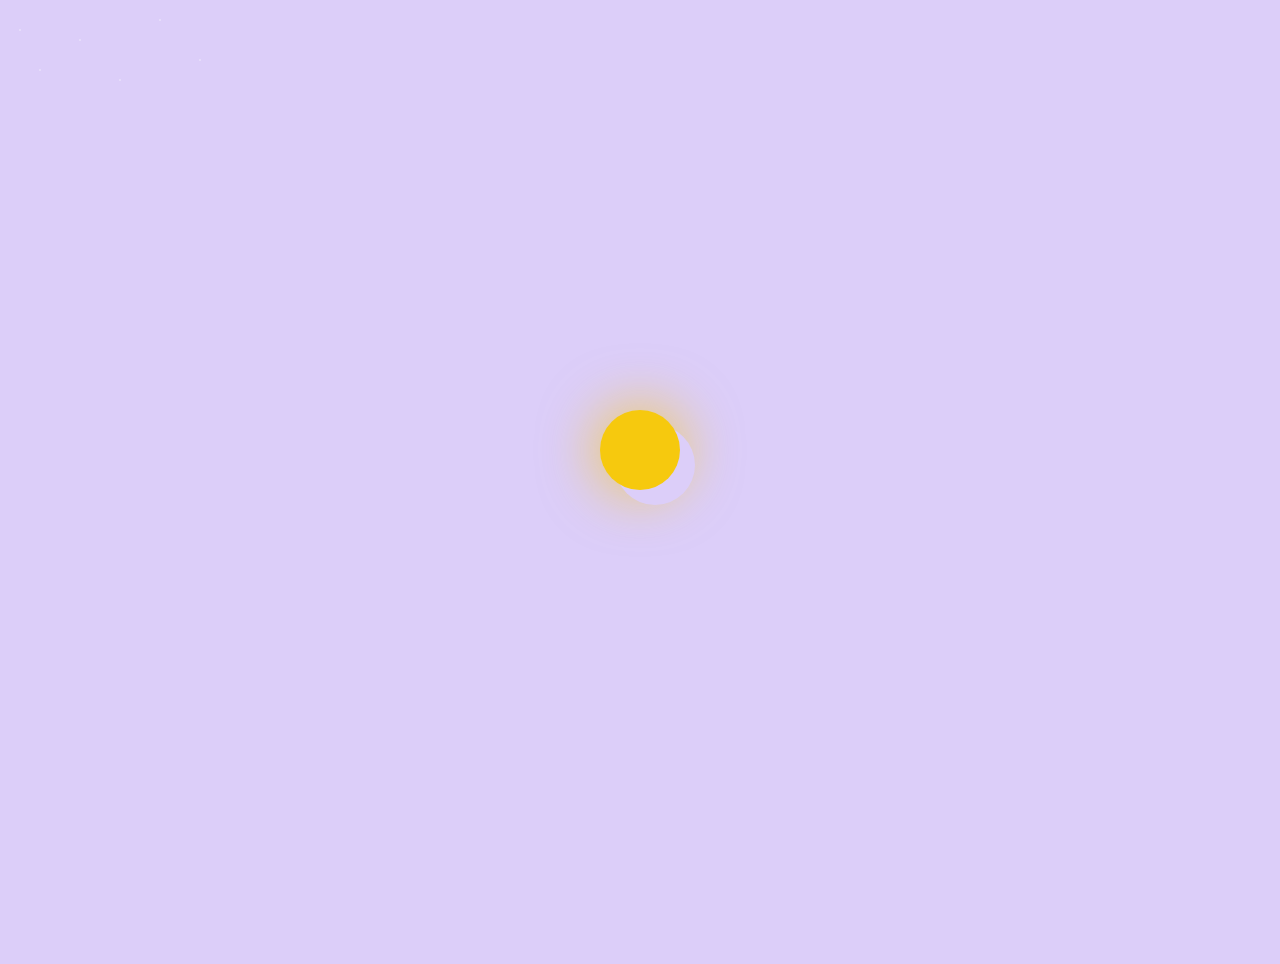
<file: index.html>
<!DOCTYPE html>
<html lang="en">
<head>
  <meta charset="UTF-8">
  <meta name="viewport" content="width=device-width, initial-scale=1.0">
  <title>Eid Card Genaretor</title>
  <link rel="stylesheet" href="assets/css/style.css">
  <link rel="stylesheet" href="assets/css/animations.css">
  <link rel="stylesheet" href="assets/css/themes.css">
  <link rel="icon" href="assets/ico/icon.svg" type="image/svg+xml">

  <!-- Open Graph (Facebook, Instagram, WhatsApp, Telegram) -->
  <meta property="og:title" content="Eid Card Maker">
  <meta property="og:description" content="Create Your Own Digital Card & Share">
  <meta property="og:image" content="https://raw.githubusercontent.com/eidddi/assets/refs/heads/main/hfb.jpg">
  <meta property="og:type" content="website">
  <meta property="og:site_name" content="Eid Card Maker">

  <!-- Twitter Card (Optional, but helps Twitter & some apps) -->
  <meta name="twitter:description" content="Create Your Own Digital Card">
  <meta name="twitter:image" content="https://raw.githubusercontent.com/eidddi/assets/refs/heads/main/hfb.jpg">

  <link href="https://fonts.googleapis.com/css2?family=Poppins:wght@300;400;500;600&display=swap" rel="stylesheet">
  <link rel="stylesheet" href="https://cdnjs.cloudflare.com/ajax/libs/font-awesome/6.0.0/css/all.min.css">
</head>
<body>
  <div class="app-container">
    <!-- Loading Animation -->
    <div class="loading-animation" id="loading">
      <div class="moon"></div>
      <div class="stars"></div>
    </div>

    <!-- Main App Sections -->
    <main class="main-content">
      <!-- Section 1: Enter Details -->
      <section class="card-section active" id="section1">
        <div class="progress-container">
          <div class="progress-bar" style="width: 33%"></div>
          <span class="progress-label">Step 1 of 3</span>
        </div>
        
        <h2 class="section-title">Create Your Eid Card</h2>
        
        <form class="eid-form" id="detailsForm">
          <div class="form-group">
            <input type="text" id="senderName" required>
            <label for="senderName">Sender <span><small>(Hey ___.)</small></span></label>
            <span class="bar"></span>
          </div>
          
          <div class="form-group">
            <input type="text" id="recipientName" required>
            <label for="recipientName">Receiver <span><small>(Yours ___.)</small></span></label>
            <span class="bar"></span>
          </div>
          
          <div class="form-group ltr">
            <textarea id="message" required maxlength="550"></textarea>
            <label for="message">Letter Body <span><small>(Eid Mubarak, ___)</small></span></label>
            <span class="bar"></span>
            <div class="char-counter"><span id="charCount">0</span>/550</div>
          </div>
          
          <button type="button" class="btn-next" id="nextToDesign">Next <i class="fas fa-arrow-right"></i></button>
        </form>
        
        <div class="emoji-background">
          <span>🌙</span>
          <span>🕌</span>
          <span>🌟</span>
          <span>🦋</span>
          <span>🌠</span>
        </div>
      </section>
      
      <!-- Section 2: Design & Payment -->
        <section class="card-section" id="section2">
            <div class="progress-container">
            <div class="progress-bar" style="width: 66%"></div>
            <span class="progress-label">Step 2 of 3</span>
            </div>
            
            <h2 class="section-title">Design Your Card</h2>
            
            <div class="design-container glass-card">
            <h3>Choose a Style</h3>
            <div class="card-styles">
                <button type="button" class="style-option" data-style="classic">
                <i class="fas fa-mosque"></i>
                <span>Classic</span>
                </button>
                <button type="button" class="style-option" data-style="modern">
                <i class="fas fa-star-and-crescent"></i>
                <span>Modern</span>
                </button>
                <button type="button" class="style-option" data-style="islamic">
                <i class="fas fa-quran"></i>
                <span>Islamic</span>
                </button>
                <button type="button" class="style-option" data-style="fun">
                <i class="fas fa-laugh-beam"></i>
                <span>Fun</span>
                </button>
                <button type="button" class="style-option" data-style="elegant">
                <i class="fas fa-gem"></i>
                <span>Elegant</span>
                </button>
                <button type="button" class="style-option" data-style="random">
                <i class="fas fa-random"></i>
                <span>Random</span>
                </button>
            </div>
            
            <div class="payment-section">
              <h3>Add Number <span>(one or both)</span></h3>
                <div class="payment-options">
                <div class="form-group">
                    <input type="tel" id="bkashNumber" pattern="[0-9]{11}" maxlength="11">
                    <label for="bkashNumber">BKash Number</label>
                    <span class="bar"></span>
                    <div class="payment-icon">
                      <i>
                        <img src="assets/ico/bkash.svg" alt="">
                      </i>
                    </div>
                </div>
                
                <div class="form-group">
                    <input type="tel" id="nagadNumber" pattern="[0-9]{11}" maxlength="11">
                    <label for="nagadNumber">Nagad Number</label>
                    <span class="bar"></span>
                    <div class="payment-icon">
                      <i>
                        <img src="assets/ico/nagad.svg" alt="">
                      </i>
                    </div>
                </div>
                </div>
            </div>
            
            <div class="navigation-buttons">
                <button type="button" class="btn-prev" id="backToDetails">
                <i class="fas fa-arrow-left"></i> Previous
                </button>
                <button type="button" class="btn-next" id="generateCard">
                Generate <i class="fas fa-magic"></i>
                </button>
            </div>
            </div>
            
            <div class="emoji-background">
            <span>🌙</span>
            <span>🕌</span>
            <span>🌟</span>
            <span>🦋</span>
            <span>🌠</span>
            </div>
        </section>
      
        
      <!-- Section 3: Share & Celebrate -->
        <section class="card-section" id="section3">
            <div class="progress-container">
            <div class="progress-bar" style="width: 100%"></div>
            <span class="progress-label">Step 3 of 3</span>
            </div>
            
            <div class="celebration-container">
            <div class="success-animation">
                <div class="checkmark"><i class="fa-solid fa-star"></i></div>
                <div class="stars-celebration">
                <div class="star"></div>
                <div class="star"></div>
                <div class="star"></div>
                <div class="star"></div>
                <div class="star"></div>
                </div>
            </div>
            
            <h2 class="section-title">Eid Mubarak!</h2>
            <p class="celebration-message">Your beautiful Eid card is ready to share</p>
            
            <div class="card-preview-container glass-card">
                <div class="card-preview" id="cardPreview">
                <!-- Dynamic content will be inserted here -->
                </div>
            </div>
            
            <div class="share-container glass-card">
                <h3>Share Your Card</h3>
                
                <div class="link-box">
                <input type="text" id="generatedLink" readonly>
                <button id="copyLinkBtn" class="copy-btn" title="Copy to clipboard">
                    <i class="far fa-copy"></i>
                </button>
                <span class="copy-feedback">Copied!</span>
                </div>
                
                <div class="share-buttons">
                <button class="share-btn whatsapp" data-platform="whatsapp">
                    <i class="fab fa-whatsapp"></i> WhatsApp
                </button>
                <button class="share-btn facebook" data-platform="facebook">
                    <i class="fab fa-facebook"></i> Facebook
                </button>
                <button class="share-btn telegram" data-platform="telegram">
                    <i class="fab fa-telegram"></i> Telegram
                </button>
                <button class="share-btn native" id="nativeShareBtn">
                    <i class="fas fa-share-alt"></i> More
                </button>
                </div>
            </div>
            
            <button id="createAnotherBtn" class="btn-reset">
                <i class="fas fa-plus"></i> Create Another Card
            </button>
            <div class="footer glass-card">
              <p>Developed by <a href="http://facebook.com/letterbox.official/" target="_blank"> Letter Box</a></p>
              <p>&copy; 2025 Eid Card by Letter Box. All rights reserved.</p>
            </div>
            </div>
            
            <canvas id="confetti-canvas"></canvas>
            
            <div class="emoji-background">
            <span>🌙</span>
            <span>🎆</span>
            <span>🌟</span>
            <span>🦋</span>
            <span>🎠</span>
            </div>
        </section>
    </main>
  </div>

  <script src="assets/js/main.js"></script>
</body>
</html>
</file>
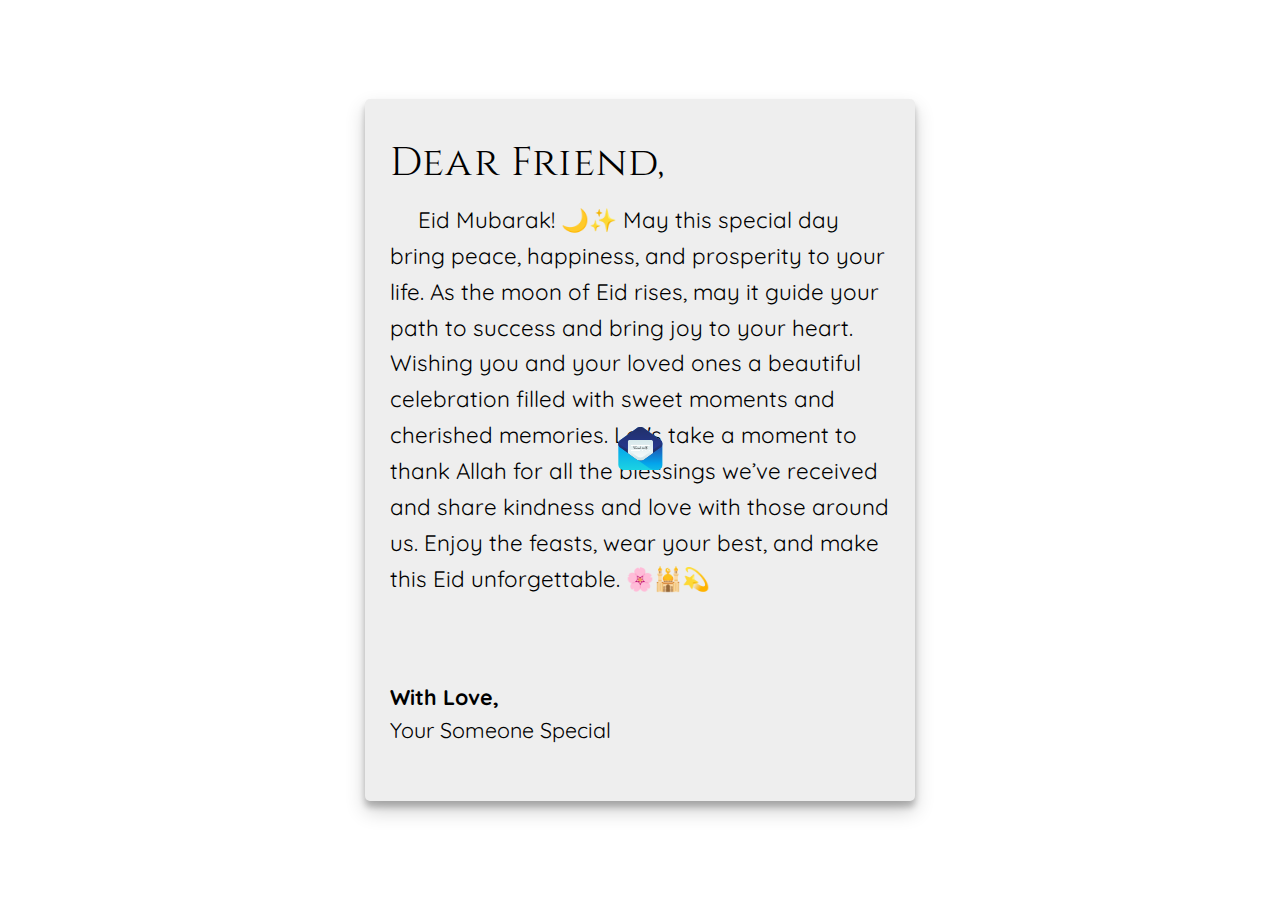
<file: pages/elegant/index.html>
<!DOCTYPE html>
<html lang="en">
    <head>
        <meta charset="UTF-8">
        <meta name="viewport" content="width=device-width, initial-scale=1.0">
        <link rel="preconnect" href="https://fonts.googleapis.com">
        <link rel="preconnect" href="https://fonts.gstatic.com" crossorigin>
        <link href="https://fonts.googleapis.com/css2?family=Cinzel:wght@400..900&family=DM+Serif+Display:ital@0;1&family=Dancing+Script:wght@400..700&family=Playfair+Display:ital,wght@0,400..900;1,400..900&family=Quicksand:wght@300..700&display=swap" rel="stylesheet">
        <link rel="stylesheet" href="assets/style.css">
        <title>Valentine Confession</title>
    </head>
    <body>
        <p class="instruction">Open Me!</p>
        <div class="container">
            <label>
            <div class="heart">
                <img src="assets/img.svg"></img>
            </div>
            <input id="messageState" type="checkbox" style="display:none"/>
            </label>
            <div class="message">
                <h1 id="receiver" style="font-family: Cinzel, serif; font-size: 40px; letter-spacing: 1.2px;">Dear [Receiver],</h1>
                <p id="eidMessage">
                    <!-- Message will be injected here -->
                </p>
                <br>
                <div class="sincere">
                    <p style="font-weight: bold;"> With Love,</p>
                    <p id="sender">Your [Sender]</p>
                 </div>
            </div>
        </div>
        
        <script src="assets/jquery.js"></script>
        <script src="assets/jquery2.1.js"></script>
        <script defer src="assets/script.js"></script>
        <script src="assets/data.js"></script>
    </body>
</html>
</file>
<file: assets/css/animations.css>
/* Floating Emojis */
@keyframes float {
    0% {
      transform: translateY(0) rotate(0deg);
      opacity: 0.3;
    }
    50% {
      opacity: 0.5;
    }
    100% {
      transform: translateY(-100vh) rotate(360deg);
      opacity: 0;
    }
  }
  
  /* Assign different animation delays and starting positions */
  .emoji-background span:nth-child(1) {
    left: 10%;
    top: 20%;
    animation-delay: 0s;
    animation-duration: 20s;
  }
  
  .emoji-background span:nth-child(2) {
    left: 25%;
    top: 80%;
    animation-delay: 2s;
    animation-duration: 18s;
  }
  
  .emoji-background span:nth-child(3) {
    left: 70%;
    top: 60%;
    animation-delay: 4s;
    animation-duration: 22s;
  }
  
  .emoji-background span:nth-child(4) {
    left: 80%;
    top: 10%;
    animation-delay: 6s;
    animation-duration: 17s;
  }
  
  .emoji-background span:nth-child(5) {
    left: 40%;
    top: 50%;
    animation-delay: 8s;
    animation-duration: 25s;
  }
  
  /* Moon Loading Animation */
  .moon {
    width: 80px;
    height: 80px;
    border-radius: 50%;
    background: #F6C90E;
    box-shadow: 
      15px 15px 0 0 #DCCEF9,
      0 0 50px 10px rgba(246, 201, 14, 0.5);
    animation: pulse 2s infinite alternate;
  }
  
  @keyframes pulse {
    from {
      transform: scale(1);
      box-shadow: 
        15px 15px 0 0 #DCCEF9,
        0 0 50px 10px rgba(246, 201, 14, 0.5);
    }
    to {
      transform: scale(1.1);
      box-shadow: 
        15px 15px 0 0 #DCCEF9,
        0 0 70px 20px rgba(246, 201, 14, 0.7);
    }
  }
  
  .stars {
    position: absolute;
    width: 100%;
    height: 100%;
    background-image: 
      radial-gradient(1px 1px at 20px 30px, white, rgba(0,0,0,0)),
      radial-gradient(1px 1px at 40px 70px, white, rgba(0,0,0,0)),
      radial-gradient(1px 1px at 80px 40px, white, rgba(0,0,0,0)),
      radial-gradient(1px 1px at 120px 80px, white, rgba(0,0,0,0)),
      radial-gradient(1px 1px at 160px 20px, white, rgba(0,0,0,0)),
      radial-gradient(1px 1px at 200px 60px, white, rgba(0,0,0,0));
    background-repeat: repeat;
    animation: twinkle 3s infinite;
  }
  
  @keyframes twinkle {
    0% { opacity: 0.3; }
    50% { opacity: 1; }
    100% { opacity: 0.3; }
  }


  .payment-section {
  transition: opacity 0.3s ease, visibility 0.3s ease;
  opacity: 1;
  visibility: visible;
}

.payment-section.hidden {
  opacity: 0;
  visibility: hidden;
  pointer-events: none;
}
</file>
<file: assets/css/themes.css>
/* Color Variables */
:root {
    --moonlight-lilac: #DCCEF9;
    --eid-gold: #060080;
    --check:  #b1021c;
    --mint-mist: #D8F3DC;
    --blush-rose: #FAD2E1;
    --deep-plum: #6247AA;
    --sky-dream-blue: #A3D8F4;
    --pure-white: #FFFFFF;
  }
  @import url('https://fonts.googleapis.com/css2?family=Fleur+De+Leah&display=swap');
  
  /* Glassmorphism Effect */
  .glass-card {
    background: rgba(255, 255, 255, 0.8);
    backdrop-filter: blur(10px);
    -webkit-backdrop-filter: blur(10px);
    border-radius: 20px;
    box-shadow: 0 8px 32px rgba(0, 0, 0, 0.1);
    border: 1px solid rgba(255, 255, 255, 0.18);
  }
  
  /* Button Gradients */
  .btn-gradient {
    background: linear-gradient(135deg, var(--blush-rose), var(--mint-mist));
    color: var(--deep-plum);
    transition: all 0.3s ease;
  }
  
  .btn-gradient:hover {
    background: linear-gradient(135deg, var(--eid-gold), var(--blush-rose));
    transform: translateY(-3px);
    box-shadow: 0 10px 20px rgba(0, 0, 0, 0.1);
  }
  
  /* Text Shadows */
  .text-glow {
    text-shadow: 0 0 10px rgba(246, 201, 14, 0.5);
  }
  
  /* Section Transitions */
  .section-transition {
    transition: all 0.5s cubic-bezier(0.65, 0, 0.35, 1);
  }
</file>
<file: pages/elegant/assets/style.css>
*{
	box-sizing: border-box;
}

h1,
p {
	font-family: "Quicksand";
  font-optical-sizing: auto;
}

h1 {
	font-weight: 200;
}

body {
	margin: 0px;
}

.instruction{
	position: absolute;
	font-size: 1.6rem;
	color: rgb(31, 45, 105);
	top: 36%;
	left: 50%;
	transform: translate(-50%, -50%);
}

.container {
	position: relative;
	width: 100%;
	height: 100vh;
	overflow: hidden;
}

.heart {
	position: absolute;
	left: 50%;
	top: 50%;
	text-align: center;
	transform: translate(-50%, -50%);
	transition: transform 2s;
	z-index: 1;
	cursor: pointer;
}

.heart > img {
	width: 50px;
	height: auto;

	animation-name: beat;
	animation-duration: 2s;
	animation-timing-function: ease-in-out;
	animation-iteration-count: infinite;
	animation-play-state: running;
}

.message {
	padding: 25px;
	background-color: #eee;
	font-family: "Quicksand", serif;
  font-optical-sizing: auto;
	font-size: clamp(16px, 10vw, 17px);
	text-align: justify;
	line-height: 1.5em;
	width: 80%;
	max-width: 550px;
	height: 78%;
	position: absolute;
	left: 50%;
	top: 50%;
	transform: translate(-50%, -50%);
	z-index: 0;

	animation-name: openmsg;
	animation-duration: 2s;
	animation-timing-function: linear;
	animation-play-state: paused;
	animation-fill-mode: forwards;
	box-shadow: 0 10px 20px rgba(0, 0, 0, 0.19), 0 6px 6px rgba(0, 0, 0, 0.23);
	border-radius: 5px;
	overflow: scroll;
	scrollbar-width: none;
}
 #eidMessage {
  white-space: pre-wrap;
  text-align: left;
  line-height: 1.6em;
  margin-top: 10px;
  font-size: 1.4rem;
}

.message .sincere{
	text-align: left;
	font-family: "Cinzel, serif";
	font-size: 14px;
	line-height: 1.2em;
}

.message .sincere p{
	margin: 0;
}

@keyframes beat {
	0% {
		width: 50px;
	}
	25% {
		width: 58px;
	}
	30% {
		width: 50px;
	}
	50% {
		width: 45px;
	}
	60% {
		width: 50px;
	}
	75% {
		width: 58px;
	}
	100% {
		width: 50px;
	}
}

@keyframes openmsg {
	0% {
		height: 0px;
		padding: 0px 20px;
	}
	100% {
		height: 75%;
		padding: 20px 20px;
	}
}

@keyframes heartMove {
	0% {
		top: 50%
	}
	100% {
		top: 85%;
		transform: translate(-50%, 0);
	}
}

.openNor {
	animation-direction: normal;
	animation-play-state: running;
}

.closeNor {
	animation-direction: reverse;
	animation-play-state: running;
}

.no-anim {
	animation: none;
}

.closed {
	height: 0px;
	padding: 0px 20px;
}

.bottom {
	bottom: 5px;
}

.openHer {
	animation-name: heartMove;
	animation-duration: 2s;
	animation-timing-function: linear;
	animation-play-state: running;
	animation-fill-mode: forwards;
}

.closeHer {
	animation-name: heartMove;
	animation-duration: 2s;
	animation-timing-function: linear;
	animation-play-state: running;
	animation-direction: reverse;
	animation-fill-mode: forwards;
}

.beating > img {
	animation-name: beat;
	animation-duration: 2s;
	animation-timing-function: ease-in-out;
	animation-iteration-count: infinite;
	animation-play-state: running;
}

.openedHer {
	top: 85%;
	transform: translate(-50%, 0);
}
.sincere p{
	padding: .5rem 0;
	font-size: 1.34rem;
}

/* 🔥 Mobile optimization */
@media (max-width: 480px) {
  .message {
    width: 95%;
    height: 80%;
    padding: 15px;
  }

  #eidMessage {
    font-size: 1rem;
  }

  .message .sincere {
    font-size: 0.85rem;
  }

  .instruction {
    font-size: 1.2rem;
    top: 30%;
  }

  .heart > img {
    width: 40px;
  }
}
</file>
<file: assets/css/style.css>
/* Base Reset */
* {
  margin: 0;
  padding: 0;
  box-sizing: border-box;
}

body {
  font-family: 'Poppins', sans-serif;
  background-color: #DCCEF9; /* Moonlight Lilac */
  color: #6247AA; /* Deep Plum */
  overflow-x: hidden;
  min-height: 100vh;
}

.app-container {
  position: relative;
  max-width: 100%;
  min-height: 100vh;
}

/* Loading Animation */
.loading-animation {
  position: fixed;
  top: 0;
  left: 0;
  width: 100%;
  height: 100%;
  background-color: #DCCEF9;
  display: flex;
  justify-content: center;
  align-items: center;
  z-index: 1000;
  transition: opacity 0.5s ease-out;
}

.loading-animation.hidden {
  opacity: 0;
  pointer-events: none;
}

/* Main Sections */
.main-content {
  width: 100%;
  min-height: 100vh;
  padding: 2rem;
  display: flex;
  flex-direction: column;
}

.section-title{
  font-family: "Fleur De Leah", cursive;
  font-weight: 400;
  font-style: normal;
  font-size: 35px;
  text-align: center;
  padding: 25px 0;
}
.card-section {
  width: 100%;
  min-height: 100vh;
  display: none;
  flex-direction: column;
  padding: 2rem;
  position: relative;
}

.card-section.active {
  display: flex;
}

/* Progress Bar */
.progress-container {
  width: 100%;
  margin-bottom: 2rem;
  position: relative;
}

.progress-bar {
  height: 6px;
  background: linear-gradient(90deg, #D8F3DC, #FAD2E1);
  border-radius: 3px;
  transition: width 0.3s ease;
}

.progress-label {
  display: block;
  margin-top: 0.5rem;
  font-size: 0.8rem;
  color: #6247AA;
  opacity: 0.7;
}

/* Form Styles */
.eid-form {
  width: 100%;
  max-width: 500px;
  margin: 0 auto;
  padding: 2rem;
  background-color: rgba(255, 255, 255, 0.8);
  border-radius: 20px;
  box-shadow: 0 8px 32px rgba(0, 0, 0, 0.1);
  backdrop-filter: blur(8px);
  -webkit-backdrop-filter: blur(8px);
  position: relative;
  z-index: 2;
}

.form-group {
  position: relative;
  margin-bottom: 2rem;
}
@import url('https://fonts.googleapis.com/css2?family=PT+Serif:ital,wght@0,400;0,700;1,400;1,700&display=swap');

.form-group input,
.form-group textarea {
  width: 100%;
  text-transform: capitalize;
  padding: 10px 0;
  font-size: 1rem;
  color: #000000;
  font-family: "PT Serif", serif;
  font-weight: 700;
  font-style: normal;
  letter-spacing: 0.1em;
  font-weight: 100;
  border: none;
  border-bottom: 1px solid #A3D8F4;
  outline: none;
  background: transparent;
}

.ltr input,
.ltr textarea{
  text-transform: none;
}

.form-group textarea {
  min-height: 100px;
  resize: vertical;
}

.form-group label {
  position: absolute;
  top: 10px;
  left: 0;
  font-size: 1rem;
  color: #6247AA;
  pointer-events: none;
  transition: 0.3s ease all;
}

.form-group span {
  font-size: .9rem;
  color: #C7B2FD;
}
.form-group input:focus ~ label span,
.form-group input:valid ~ label span,
.form-group textarea:focus ~ label span,
.form-group textarea:valid ~ label span {
  font-size: 0.7rem;
  color: #000b103a;
}
.form-group input:focus ~ label,
.form-group input:valid ~ label,
.form-group textarea:focus ~ label,
.form-group textarea:valid ~ label {
  top: -20px;
  font-size: 0.8rem;
  color: #6f00ff;
}

.bar {
  position: relative;
  display: block;
  width: 100%;
}

.bar:before, .bar:after {
  content: '';
  height: 2px;
  width: 0;
  bottom: 0;
  position: absolute;
  background: #6f00ff;
  transition: 0.3s ease all;
}

.bar:before {
  left: 50%;
}

.bar:after {
  right: 50%;
}

.form-group input:focus ~ .bar:before,
.form-group input:focus ~ .bar:after,
.form-group textarea:focus ~ .bar:before,
.form-group textarea:focus ~ .bar:after {
  width: 50%;
}

.char-counter {
  text-align: right;
  font-size: 0.8rem;
  color: #6247AA;
  opacity: 0.7;
  margin-top: 0.5rem;
}

/* Buttons */
.btn-next {
  background-color: #e1d2fa;
  color: #6247AA;
  border: none;
  padding: 12px 24px;
  border-radius: 50px;
  font-size: 1rem;
  font-weight: 500;
  cursor: pointer;
  transition: all 0.3s ease;
  display: flex;
  align-items: center;
  justify-content: center;
  margin: 2rem auto 0;
  box-shadow: 0 4px 15px rgba(31, 24, 0, 0.267);
}

.btn-next:hover {
  background-color: #F6C90E;
  transform: translateY(-3px);
  box-shadow: 0 6px 20px rgba(12, 10, 0, 0.055);
}

.btn-next i {
  margin-left: 8px;
}

/* Emoji Background */
.emoji-background {
  position: absolute;
  top: 0;
  left: 0;
  width: 100%;
  height: 100%;
  overflow: hidden;
  z-index: 1;
  pointer-events: none;
}

.emoji-background span {
  position: absolute;
  font-size: 2rem;
  opacity: 0.3;
  animation: float 15s infinite linear;
}

/* Responsive */
@media (max-width: 768px) {
  .main-content, .card-section {
    padding: 1rem;
  }
  
  .eid-form {
    padding: 1.5rem;
  }
}







/* Section 2: Design & Payment */



.design-container {
  width: 100%;
  max-width: 600px;
  margin: 0 auto;
  padding: 2rem;
  position: relative;
  z-index: 2;
}

.card-styles {
  display: grid;
  grid-template-columns: repeat(2, 1fr);
  gap: 1rem;
  margin: 2rem 0;
}

.style-option {
  background: rgba(255, 255, 255, 0.7);
  border: 2px solid var(--sky-dream-blue);
  border-radius: 15px;
  padding: 1.5rem 1rem;
  display: flex;
  flex-direction: column;
  align-items: center;
  justify-content: center;
  cursor: pointer;
  transition: all 0.3s ease;
}

.style-option i {
  font-size: 2rem;
  margin-bottom: 0.5rem;
  color: var(--deep-plum);
}

.style-option span {
  font-size: 0.9rem;
  font-weight: 500;
}

.style-option:hover, .style-option.selected {
  background: #d4d3fb;
  border-color: var(--eid-gold);
  transform: translateY(-5px);
  box-shadow: 0 10px 20px rgba(0, 0, 0, 0.1);
}

.style-option.selected i {
  color: var(--eid-gold);
}

.payment-section {
  margin-top: 2rem;
  padding-top: 2rem;
  border-top: 1px dashed var(--sky-dream-blue);
}

.payment-options {
  margin-top: 1.5rem;
}

.payment-icon {
  position: absolute;
  right: 0;
  top: 50%;
  transform: translateY(-50%);
  color: var(--deep-plum);
  opacity: 0.7;
  perspective: 600px; 
  pointer-events: none;
}
.payment-icon i img{
  height: 25px;
  width: 25px;
}
.payment-icon i {
  display: inline-block;
  transition: transform 0.6s ease;
  transform-style: preserve-3d;
}

/* Animation class */
@keyframes flipOnce {
  0% {
    transform: rotateY(0deg);
  }
  50% {
    transform: rotateY(180deg);
  }
  100% {
    transform: rotateY(0deg);
  }
}

/* Trigger animation only on focus of this input */
.form-group input:focus ~ .payment-icon i {
  animation: flipOnce 0.6s ease;
}


.navigation-buttons {
  display: flex;
  justify-content: space-between;
  margin-top: 2rem;
}

.btn-prev {
  background: transparent;
  color: var(--deep-plum);
  border: 2px solid var(--sky-dream-blue);
  padding: 10px 20px;
  border-radius: 50px;
  font-size: 1rem;
  cursor: pointer;
  transition: all 0.3s ease;
}

.btn-prev:hover {
  background: var(--sky-dream-blue);
  color: white;
}

/* Card Preview Animation */
@keyframes cardFlip {
  0% { transform: rotateY(0); }
  50% { transform: rotateY(90deg); }
  100% { transform: rotateY(0); }
}

.card-flip {
  animation: cardFlip 1s ease;
}
.card-message {
  white-space: pre-wrap; /* Preserves both spaces and line breaks */
  word-wrap: break-word;
}



/* Section 3: Share & Celebrate */



.celebration-container {
  width: 100%;
  max-width: 600px;
  margin: 0 auto;
  text-align: center;
  position: relative;
  z-index: 3;
}

.success-animation {
  margin: 0 auto 2rem;
  position: relative;
  width: 100px;
  height: 100px;
}

.checkmark {
  width: 80px;
  height: 80px;
  background: linear-gradient(#000,#1400ff,#000104);
  border-radius: 50%;
  display: flex;
  align-items: center;
  justify-content: center;
  font-size: 3rem;
  color: white;
  margin: 0 auto;
  animation: scaleIn 0.5s ease-out;
  position: relative;
  z-index: 2;
}

.stars-celebration {
  position: absolute;
  top: 0;
  left: 50%;
  transform: translateX(-50%);
  width: 100px;
  height: 100px;
}

.star {
  position: absolute;
  background-color: var(--eid-gold);
  clip-path: polygon(
    50% 0%, 
    61% 35%, 
    98% 35%, 
    68% 57%, 
    79% 91%, 
    50% 70%, 
    21% 91%, 
    32% 57%, 
    2% 35%, 
    39% 35%
  );
  animation: starPulse 2s infinite;
}

.star:nth-child(1) {
  width: 20px;
  height: 20px;
  top: -10px;
  left: 10px;
  animation-delay: 0.1s;
}

.star:nth-child(2) {
  width: 15px;
  height: 15px;
  top: 20px;
  left: -15px;
  animation-delay: 0.3s;
}

.star:nth-child(3) {
  width: 25px;
  height: 25px;
  top: 80px;
  left: 10px;
  animation-delay: 0.5s;
}

.star:nth-child(4) {
  width: 10px;
  height: 10px;
  top: 40px;
  left: 70px;
  animation-delay: 0.7s;
}

.star:nth-child(5) {
  width: 15px;
  height: 15px;
  top: 70px;
  left: 60px;
  animation-delay: 0.9s;
}

.celebration-message {
  color: var(--deep-plum);
  margin-bottom: 2rem;
  font-size: 1.2rem;
}

.card-preview-container {
  padding: 2rem;
  margin-bottom: 2rem;
}

.card-preview {
  min-height: 300px;
  border-radius: 15px;
  background: white;
  box-shadow: 0 10px 30px rgba(0, 0, 0, 0.1);
  padding: 2rem;
  position: relative;
  overflow: hidden;
  transition: all 0.5s ease;
}

/* Dynamic card styles will be added by JavaScript */
.card-preview.classic { background: linear-gradient(135deg, #f5f7fa 0%, #c3cfe2 100%); }
.card-preview.modern {background: linear-gradient(to right, #bcb9f9 0%, #9d91fb 100%);color: black;}
.card-preview.islamic { background: linear-gradient(to top, #271e0f, #73590f, #c59b00); color: white; }
.card-preview.fun { background: linear-gradient(120deg, #a1c4fd 0%, #c2e9fb 100%); }
.card-preview.elegant {background: linear-gradient(to right, #ff4700, #d58567);color: white;}

.share-container {
  padding: 2rem;
  margin-bottom: 2rem;
}

.link-box {
  position: relative;
  margin: 1.5rem 0;
}

.link-box input {
  width: 100%;
  padding: 12px 50px 12px 20px;
  border-radius: 50px;
  border: 1px solid var(--sky-dream-blue);
  background: rgba(255, 255, 255, 0.8);
  font-size: 0.9rem;
  color: var(--deep-plum);
}

.copy-btn {
  position: absolute;
  right: 10px;
  top: 50%;
  transform: translateY(-50%);
  background: var(--blush-rose);
  border: none;
  width: 35px;
  height: 35px;
  border-radius: 50%;
  cursor: pointer;
  transition: all 0.3s ease;
}

.copy-btn:hover {
  background: var(--eid-gold);
}

.copy-btn i {
  color: var(--deep-plum);
}

.copy-feedback {
  position: absolute;
  right: 50px;
  top: 50%;
  transform: translateY(-50%);
  font-size: 0.8rem;
  color: var(--eid-gold);
  opacity: 0;
  transition: opacity 0.3s ease;
}

.copy-feedback.show {
  opacity: 1;
}

.share-buttons {
  display: grid;
  grid-template-columns: repeat(2, 1fr);
  gap: 1rem;
  margin-top: 1.5rem;
}

.share-btn {
  padding: 12px;
  border-radius: 50px;
  border: none;
  color: white;
  font-weight: 500;
  display: flex;
  align-items: center;
  justify-content: center;
  cursor: pointer;
  transition: all 0.3s ease;
}

.share-btn i {
  margin-right: 8px;
}

.share-btn:hover {
  transform: translateY(-3px);
  box-shadow: 0 5px 15px rgba(0, 0, 0, 0.1);
}

.whatsapp { background: #25D366; }
.facebook { background: #3b5998; }
.telegram { background: #0088cc; }
.native { background: var(--deep-plum); }

.btn-reset {
  background: var(--eid-gold);
  color: white;
  border: none;
  padding: 15px 30px;
  border-radius: 50px;
  font-size: 1rem;
  font-weight: 500;
  cursor: pointer;
  transition: all 0.3s ease;
  margin-top: 1rem;
  display: inline-flex;
  align-items: center;
}

.btn-reset:hover {
  background: #c56eff;
  transform: translateY(-3px);
  color: black;
  box-shadow: 0 10px 20px rgba(0, 0, 0, 0.3);
}

.btn-reset i {
  margin-right: 8px;
}

/* Confetti canvas */
#confetti-canvas {
  position: fixed;
  top: 0;
  left: 0;
  width: 100%;
  height: 100%;
  z-index: 1;
  pointer-events: none;
}

/* Animations */
@keyframes scaleIn {
  0% { transform: scale(0); opacity: 0; }
  80% { transform: scale(1.1); }
  100% { transform: scale(1); opacity: 1; }
}

@keyframes starPulse {
  0% { transform: scale(1); opacity: 1; }
  50% { transform: scale(1.3); opacity: 0.7; }
  100% { transform: scale(1); opacity: 1; }
}

@keyframes floatUp {
  0% { transform: translateY(0) scale(1); opacity: 1; }
  100% { transform: translateY(-100px) scale(0); opacity: 0; }
}




.footer {
  color: #2f0045;
  text-align: center;
  padding: 20px 10px;
  font-size: 0.8rem;
  margin-top: 40px;
}

.footer a {
  color: #940000;
  text-decoration: none;
}

.footer a:hover {
  text-decoration: underline;
}

.footer-content p {
  margin: 5px 0;
}
</file>
